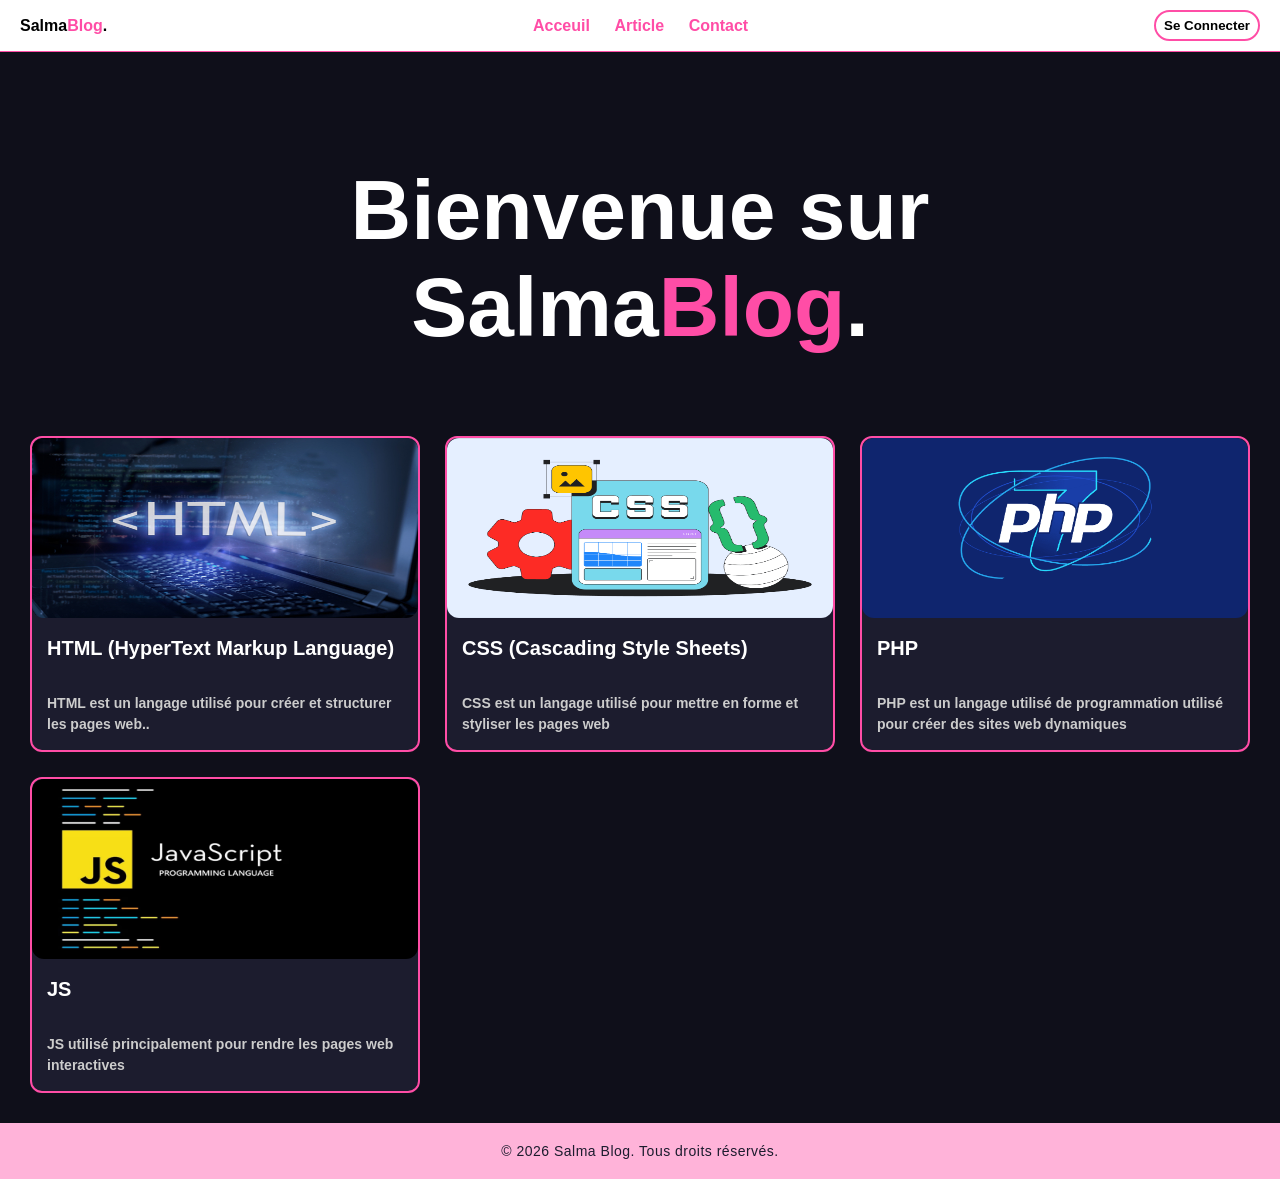
<file: index.html>
<!DOCTYPE html>
<html lang="en">
<head>
    <meta charset="UTF-8">
    <meta name="viewport" content="width=device-width, initial-scale=1.0">
    <title>Document</title>
    <link rel="stylesheet" href="assets/css/index.css">
</head>
<body>

    <header>
       <div class="logo"> Salma<span>Blog</span>.</div>
       <nav>
        <a href="#">Acceuil</a>
        <a href="article.html">Article</a>
        <a href="contact.html">Contact</a>
       </nav>
       <button>Se Connecter</button>
    </header>
    <main>
        <h1>Bienvenue sur <br> Salma<span>Blog</span>.</h1>
        <div class="article_continer" id="article">
            <article>
                <a href="article.html">
                <div class="img-card"><img src="image/HTML.jpg" alt="image"></div>
                <h3>HTML (HyperText Markup Language)</h3><br>
                <p>HTML est un langage  utilisé pour créer et structurer les pages web..</p>
                </a>
            </article>
            <article>
                <a href="article.html">
                <div class="img-card"><img src="image/css.png" alt="image"></div>
                <h3>CSS (Cascading Style Sheets)</h3><br>
                <p>CSS est un langage utilisé pour mettre en forme et styliser les pages web</p>
                </a>
            </article>
            <article>
              <a href="article.html">
                <div class="img-card"><img src="image/PHP.png" alt="image"></div>
                <h3>PHP</h3><br>
                <p>PHP est un langage utilisé de programmation utilisé pour créer des sites web dynamiques </p>
              </a>
            </article>
            <article>
                <a href="article.html">
                 <div class="img-card"><img src="image/js.png" alt="image"></div>
                 <h3>JS</h3><br>
                 <p> JS utilisé principalement pour rendre les pages web interactives </p>
                </a>
            </article> 
        </div>
    </main>
    <footer>
      <div class="copyright">
      <p>
       &copy; 2026 Salma Blog. Tous droits réservés.
      </p>
      </div>
    </footer>
</body>
</html>
</file>
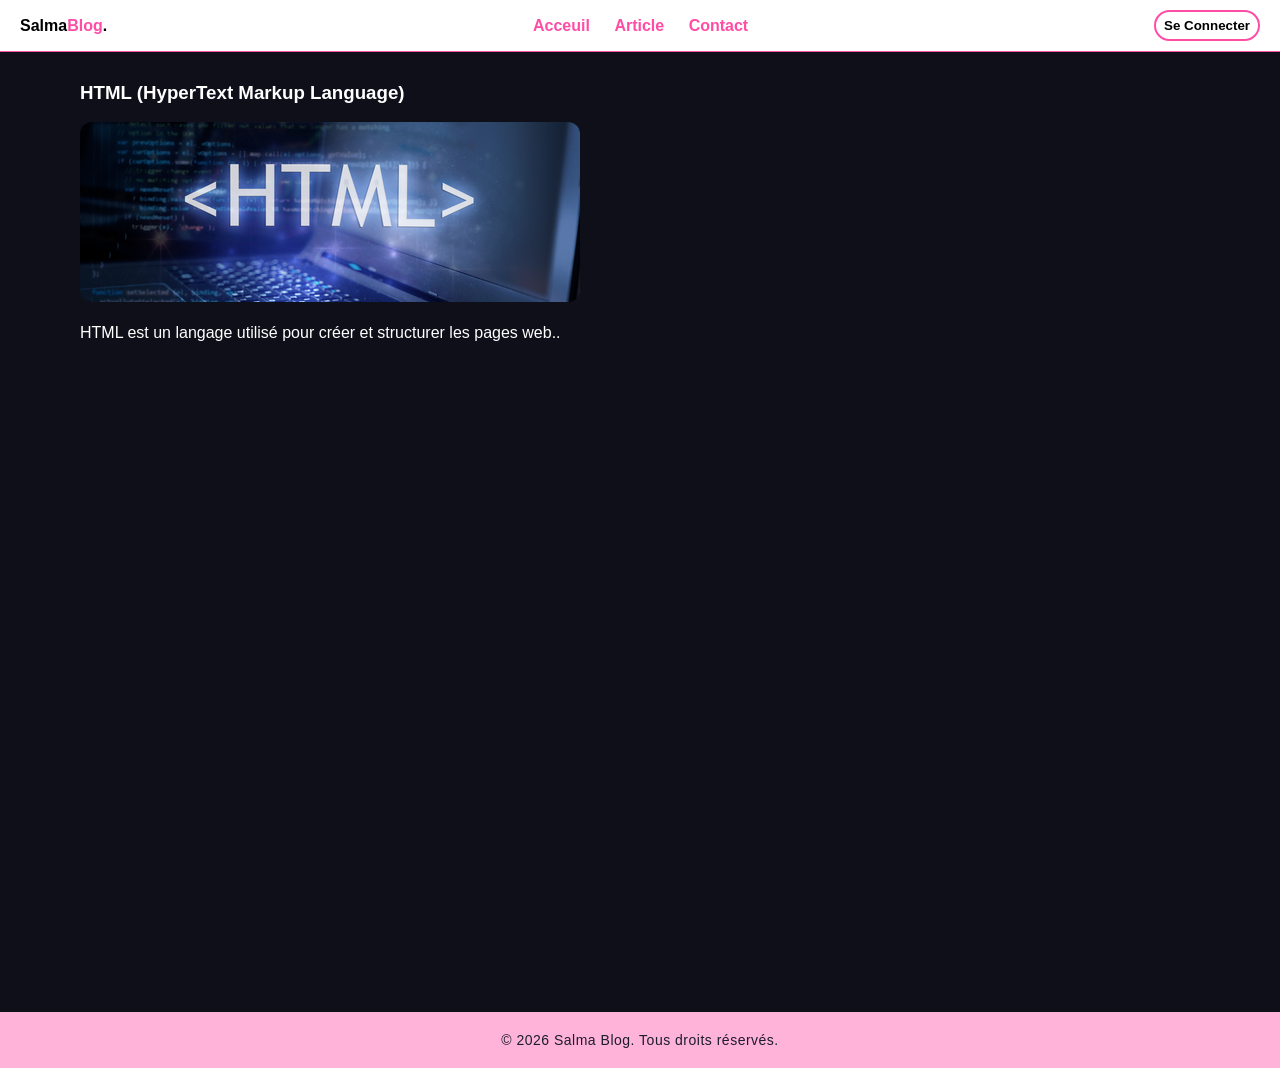
<file: article.html>
<!DOCTYPE html>
<html lang="en">
<head>
    <meta charset="UTF-8">
    <meta name="viewport" content="width=device-width, initial-scale=1.0">
    <title>Document</title>
    <link rel="stylesheet" href="assets/css/article.css">
    <link rel="stylesheet" href="assets/css/index.css">
</head>
<body>
    <header>
       <div class="logo"> Salma<span>Blog</span>.</div>
       <nav>
        <a href="index.html">Acceuil</a>
        <a href="article.html">Article</a>
        <a href="contact.html">Contact</a>
       </nav>
       <button>Se Connecter</button>
    </header>

    <main class="article-main">
        <div class="article">
                <h3>HTML (HyperText Markup Language)</h3><br>
                <img class="img-class"  src="image/HTML.jpg" alt="image"><br><br>
                <p>HTML est un langage  utilisé pour créer et structurer les pages web..</p>
        </div>
    </main>
    <footer>
  <div class="copyright">
    <p>
      &copy; 2026 Salma Blog. Tous droits réservés.
    </p>
  </div>
</footer>
</body>
</html>
</file>
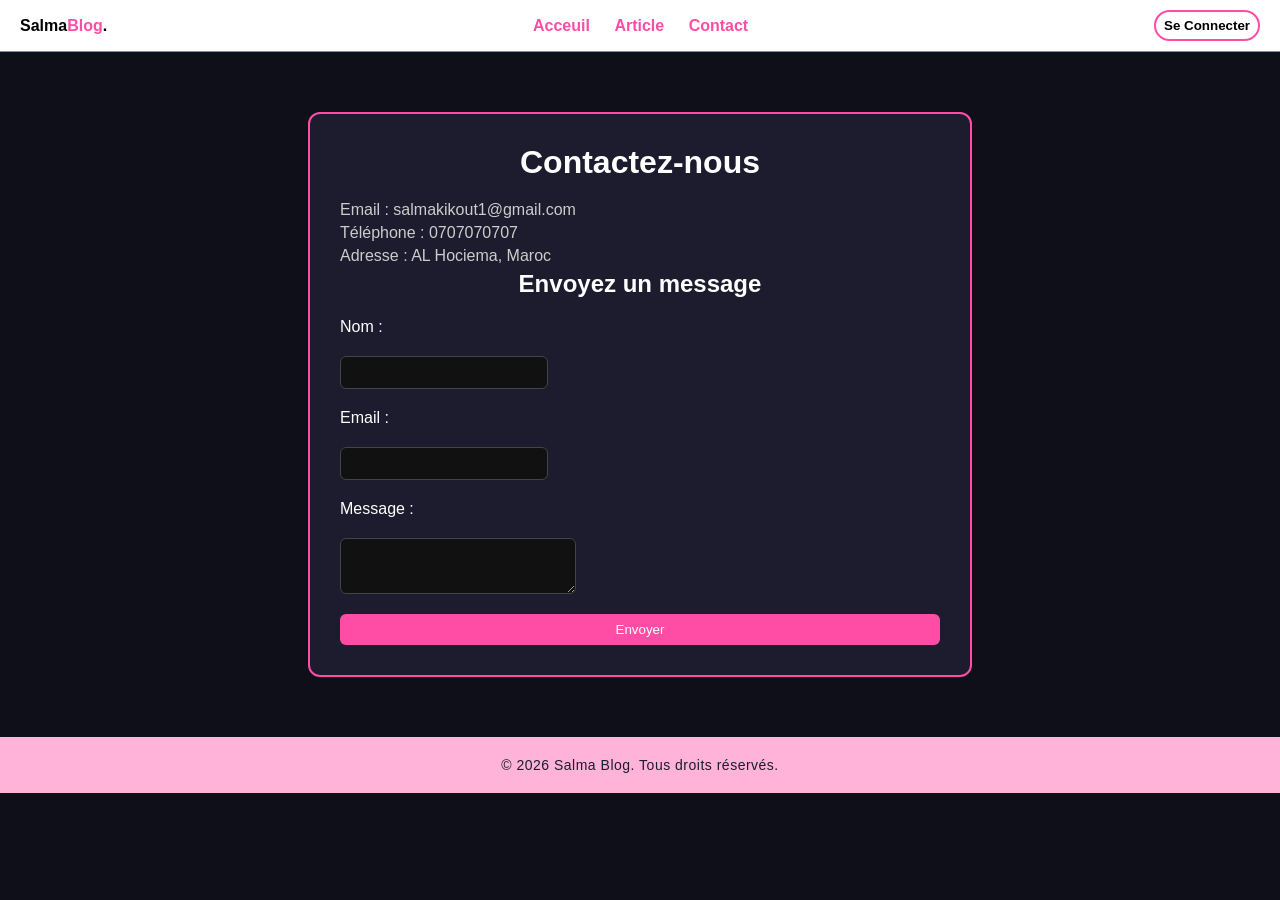
<file: contact.html>
<!DOCTYPE html>
<html lang="en">
<head>
    <meta charset="UTF-8">
    <meta name="viewport" content="width=device-width, initial-scale=1.0">
    <title>Document</title>
    <link rel="stylesheet" href="assets/css/contact.css">
    <link rel="stylesheet" href="assets/css/index.css">
</head>
<body>
    <header>
       <div class="logo"> Salma<span>Blog</span>.</div>
       <nav>
        <a href="index.html">Acceuil</a>
        <a href="article.html">Article</a>
        <a href="contact.html">Contact</a>
       </nav>
       <button>Se Connecter</button>
    </header>
<div class="contact-container">
      
  <h1>Contactez-nous</h1>

  <p>Email : salmakikout1@gmail.com</p>
  <p>Téléphone : 0707070707</p>
  <p>Adresse : AL Hociema, Maroc</p>

  <h2>Envoyez un message</h2>

  <form>
    Nom : 
    <input type="text">

    Email : 
    <input type="email">

    Message : 
    <textarea></textarea>

    <button>Envoyer</button>
  </form>
</div>
    <footer>
      <div class="copyright">
      <p>
       &copy; 2026 Salma Blog. Tous droits réservés.
      </p>
      </div>
    </footer>
</body>
</html>
</file>
<file: assets/css/index.css>
:root {
  --bg-dark: #0f0f1a;
  --card-dark: #1c1c2e;

  --rose: #ff4da6;
  --rose-light: #ffb3d9;

  --violet: #8a2be2;
  --white: #ffffff;

}
*{
    margin: 0;
    padding: 0;

}

body{
    background-color: var(--bg-dark);
    color: var(--white);
    font-family: sans-serif;
}


header{
    position: sticky;
    top: 0 ;
    left: 0;
    z-index: 1000;
    background-color: var(--white);
    padding: 10px 20px;
    display: flex;
    color: black;
    justify-content: space-between;
    align-items: center;
   border-bottom: 1px solid var(--rose);
}


.logo{
    font-weight: 600;
}


span{
    color: var(--rose);
}

nav a{
    text-decoration: none;
    margin-left: 20px;
    color: var(--rose);
    font-weight: 600;
}


header button{
    background-color: transparent;
    border: 2px solid var(--rose);
    padding: 6px 8px;
    border-radius: 17px;
    font-weight: 600;
}


main{
   padding: 30px;


}

main h1{
    font-size: 84px;
    text-align: center;
    margin: 80px 0;
}
.article_continer{
    display: grid;
    gap: 25px;
    grid-template-columns: repeat(3,1fr);

    
}
article{
    background-color: var(--card-dark);
    border: 2px solid var(--rose);
    border-radius: 12px;
    display: flex;
    flex-direction: column;
    transition: 0.3s;
   





}
article a {
  text-decoration: none;
  color: var(--white);
  font-weight: 600;
}
article h3{
    font-family: 'Lucida Sans', 'Lucida Sans Regular', 'Lucida Grande', 'Lucida Sans Unicode', Geneva, Verdana, sans-serif;
    text-align: left;
    font-size: 20px;
    margin: 15px;


}
article p {
    margin: 0 15px 15px;
    color: #ccc;
    line-height: 1.5;
    font-size: 14px;
}
.img-card{
  
    padding: 0;
   
}
img{
    width: 100%;
    height: 180px;
    border-radius: 12px;
}

footer {
  background: var(--rose-light);
  color: var(--card-dark);
  text-align: center;
  padding: 20px 10px;
  font-family: Arial, sans-serif;
}

footer .copyright p {
  margin: 0;
  font-size: 14px;
  letter-spacing: 0.5px;
}


footer:hover {
  background:var(--rose);
}
</file>
<file: assets/css/article.css>
.article-main{
    padding: 30px 80px ;
    min-height: 100dvh;
    
    
}
.img-class{
    width: 100%;
    max-width: 500px;
    object-fit: cover;

}
</file>
<file: assets/css/contact.css>
.contact-container {
    max-width: 600px ;
    margin: 60px auto;
    background-color: var(--card-dark);
    padding: 30px;
    border-radius: 12px;
    border: 2px solid var(--rose);
}

.contact-container h1,
.contact-container h2 {
    text-align: center;
    margin-bottom: 20px;
}

.contact-container p {
    color: #ccc;
    margin-bottom: 5px;
}

form {
    display: flex;
    flex-direction: column;
    flex-wrap: wrap;
    gap: 20px;
  
}

form input {
    padding: 8px;
    border-radius: 6px;
    border: 1px solid #444;
    outline: none;
    background-color: #111;
    color: white;
    width: 190px;
}


form textarea {
    padding: 7px;
    border-radius: 6px;
    border: 1px solid #444;
    outline: none;
    background-color: #111;
    color: white;
    width: 220px;
    height: 40px;
}


form button {
    padding: 8px 12px;
    border: none;
    background-color: var(--rose);
    color: white;
    border-radius: 6px;
    cursor: pointer;
}
</file>
